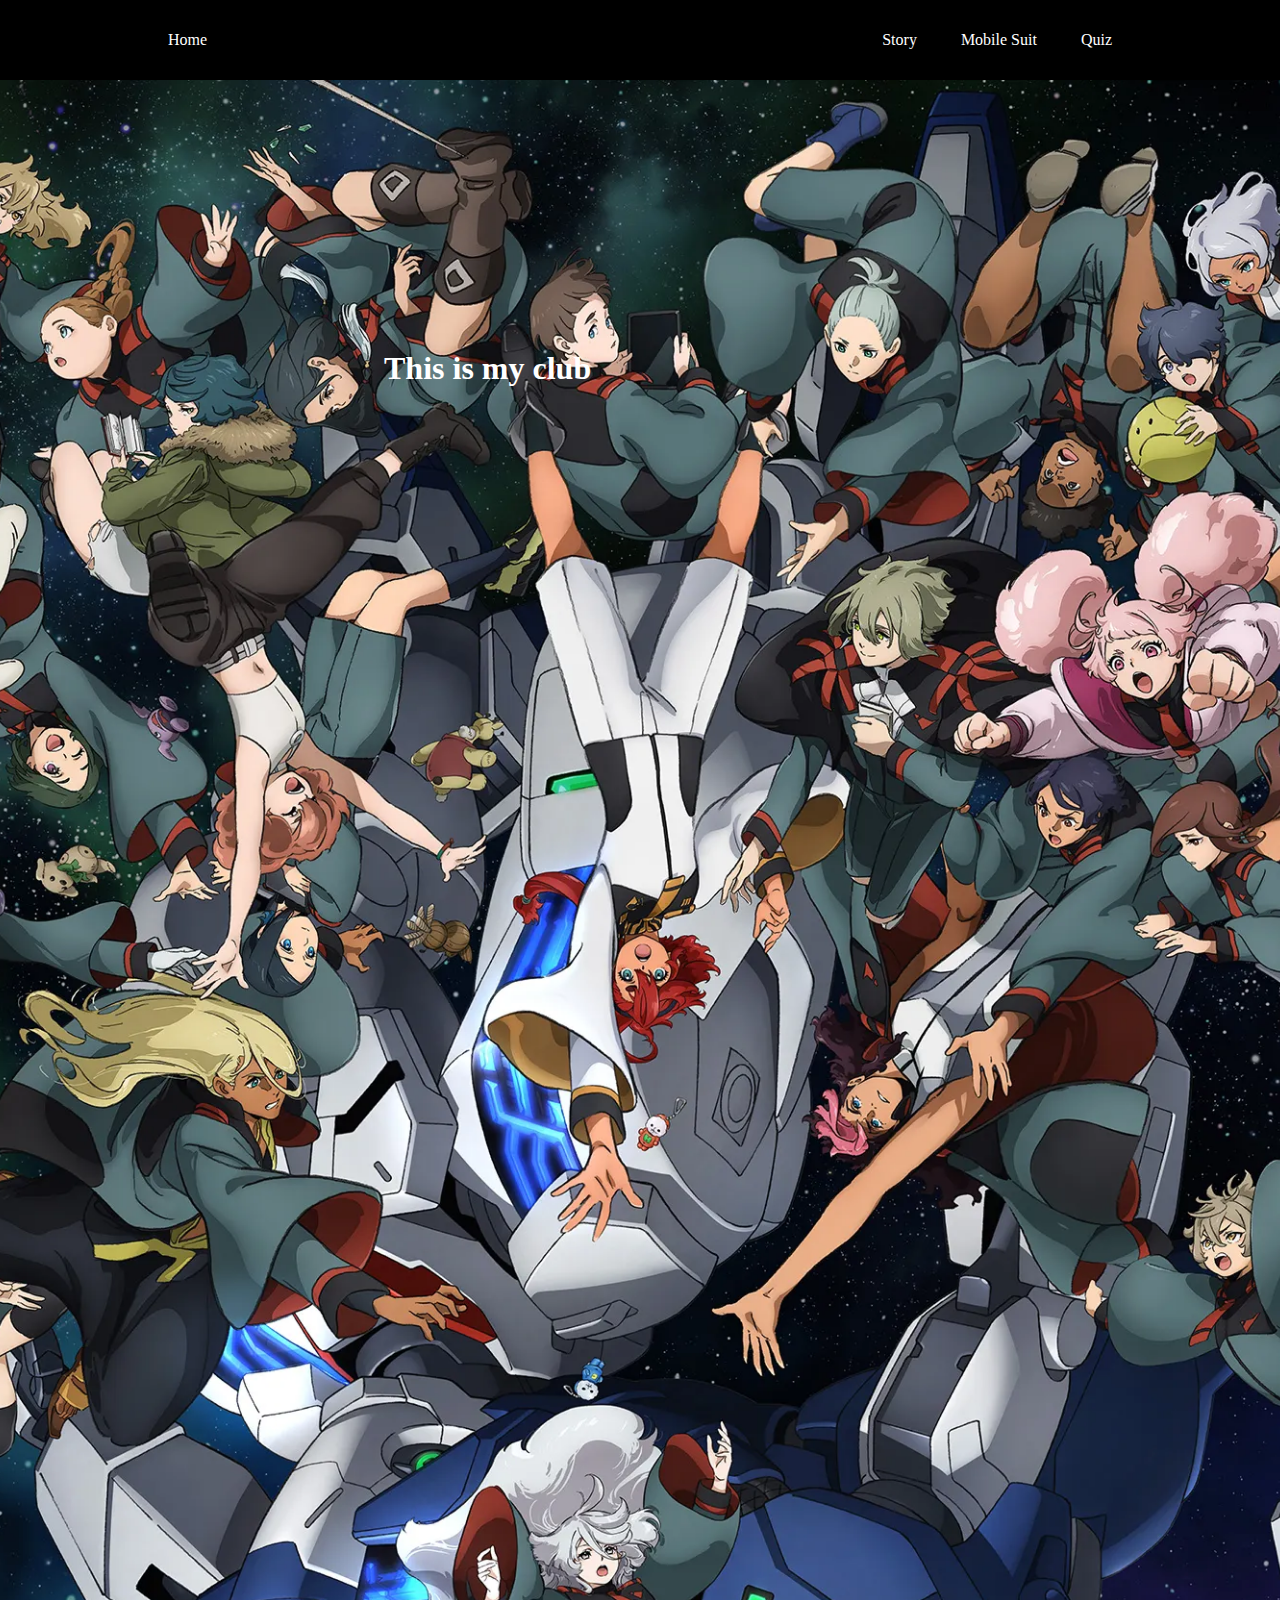
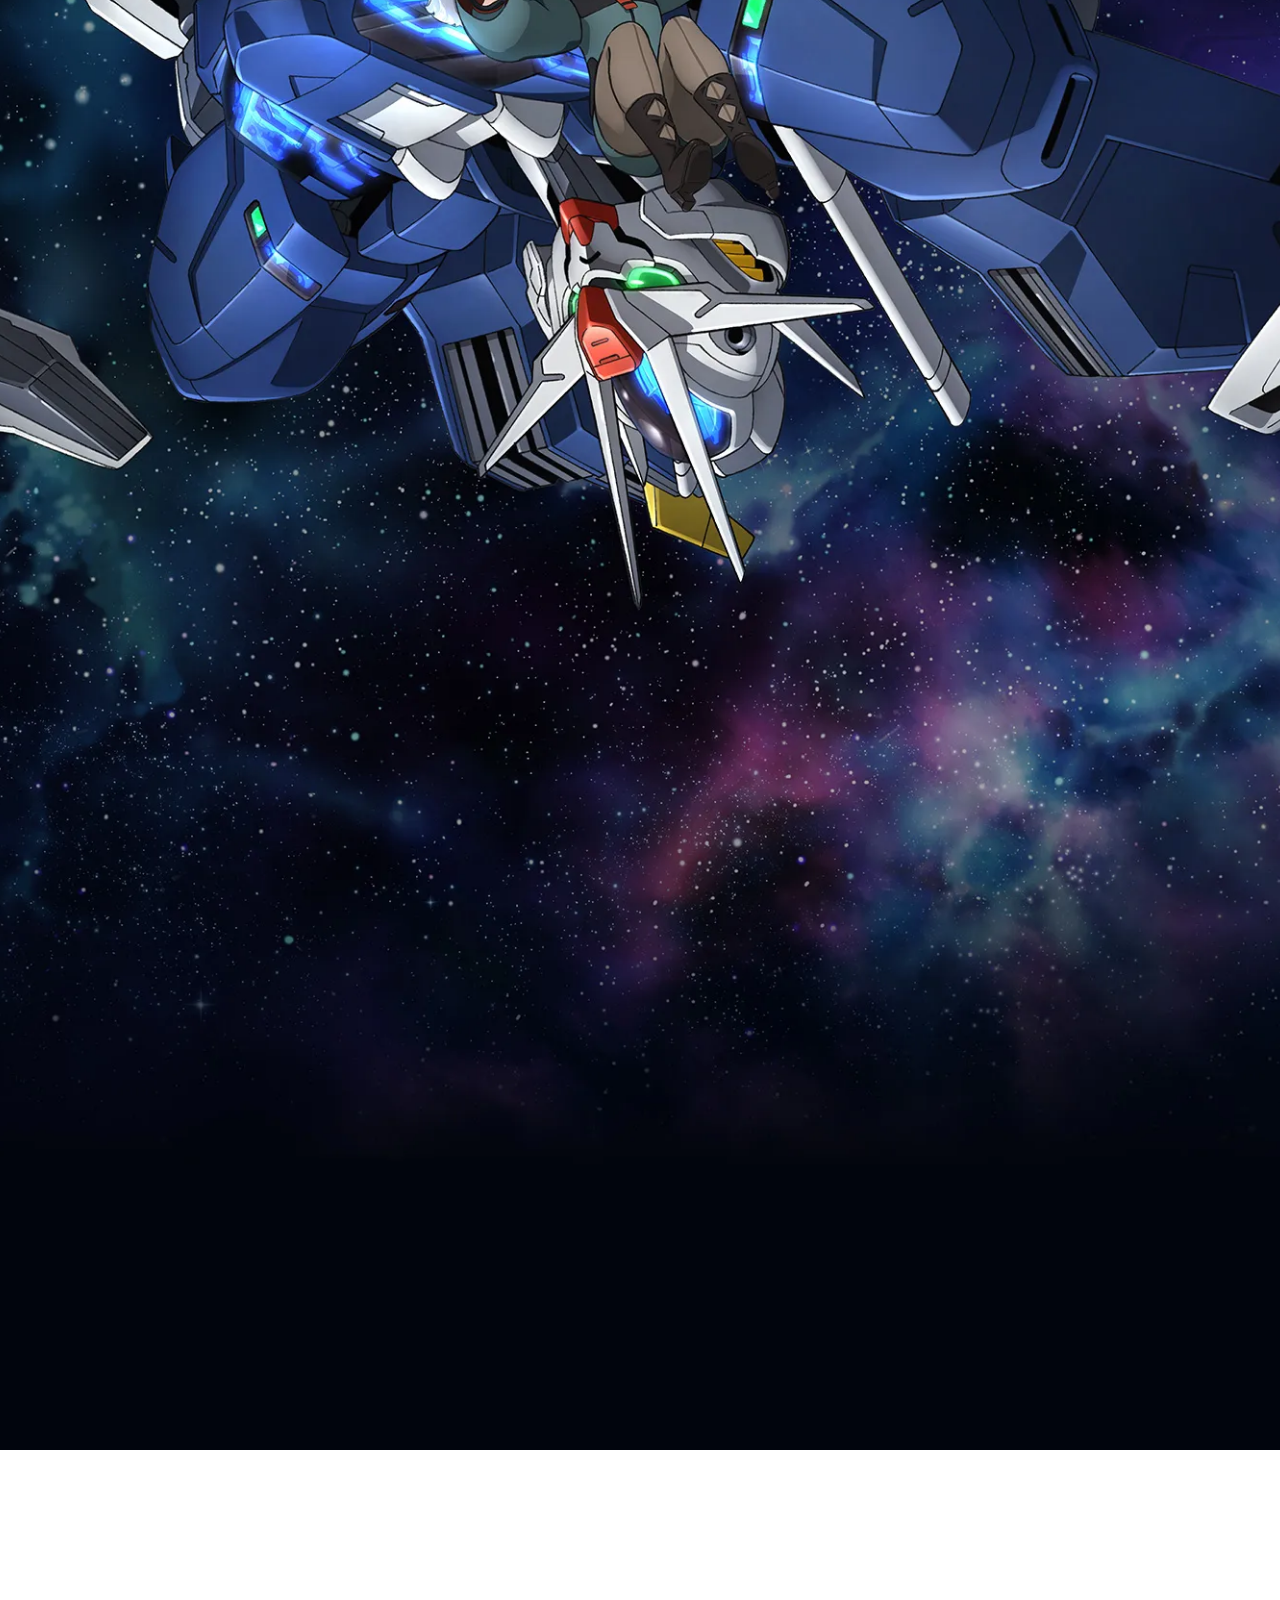
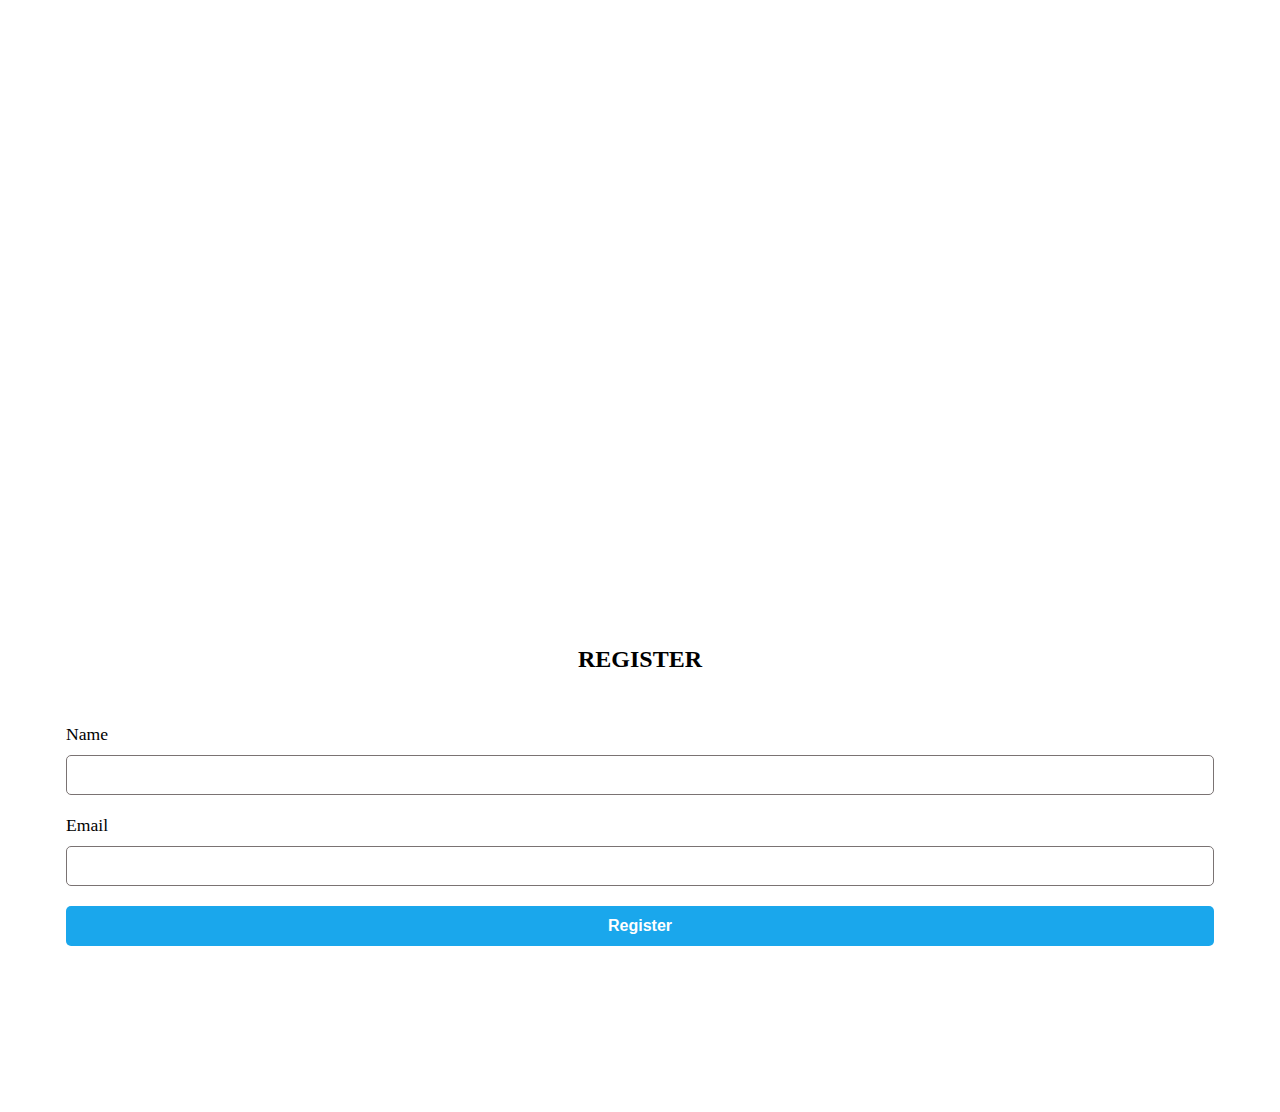
<file: htdocs/index.html>
<html>
  <head>
    <meta charset="UTF-8" />
    <meta http-equiv="X-UA-Compatible" content="IE=edge" />
    <meta name="viewport" content="width=device-width, initial-scale=1.0" />
    <link rel="stylesheet" type="text/css" href="css/styles.css" />
    <title>Gundam Club</title>
  </head>

  <body>
    <header>
      <ul class="navbar">
        <li>
          <a href="index.html">Home</a>
        </li>
      </ul>
      <ul class="navbar othernav">
        <li>
          <a href="story.html">Story</a>
        </li>
        <li>
          <a href="suit.html">Mobile Suit</a>
        </li>
        <li>
          <a href="quiz.html">Quiz</a>
        </li>
      </ul>
      <ul class="navbar hamnav">
        <li id="menu">Menu &#9776;</li>
      </ul>

      <script src="script/menu.js"></script>
    </header>
    <div class="main-div">
      <!-- Your content here -->
      <h1 class="main-title">This is my club</h1>
    </div>
    <section id="esg-video">
      <div class="flex-container">
        <div class="video-container hidden show">
          <iframe
            src="https://www.youtube.com/embed/nWoD9LwsTT4?rel=0"
            title="YouTube video player"
            allow="accelerometer; autoplay; clipboard-write; encrypted-media; gyroscope; picture-in-picture"
            allowfullscreen=""
            style="border-radius: 10px"
            frameborder="0"
          ></iframe>
        </div>
      </div>
    </section>
    <section id="registration-form">
      <div class="login-container">
        <form>
          <div class="form-container">
            <div class="form-sections mb">
              <div class="heading-container">
                <h1 class="heading">Register</h1>
              </div>
            </div>
            <div class="form-sections">
              <div class="form-fields">
                <label for="email">Name</label>
                <input
                  name="email"
                  id="email"
                  class="input-field"
                  tabindex="1"
                  required
                />
              </div>

              <div class="form-fields">
                <label for="email">Email</label>
                <input
                  type="email"
                  name="email"
                  id="email"
                  class="input-field"
                  tabindex="1"
                  required
                />
              </div>

              <div class="form-fields">
                <input
                  type="submit"
                  value="Register"
                  class="login-btn"
                  tabindex="4"
                />
              </div>
            </div>

            <div class="form-sections"></div>
          </div>
        </form>
      </div>
    </section>
  </body>
</html>
</file>
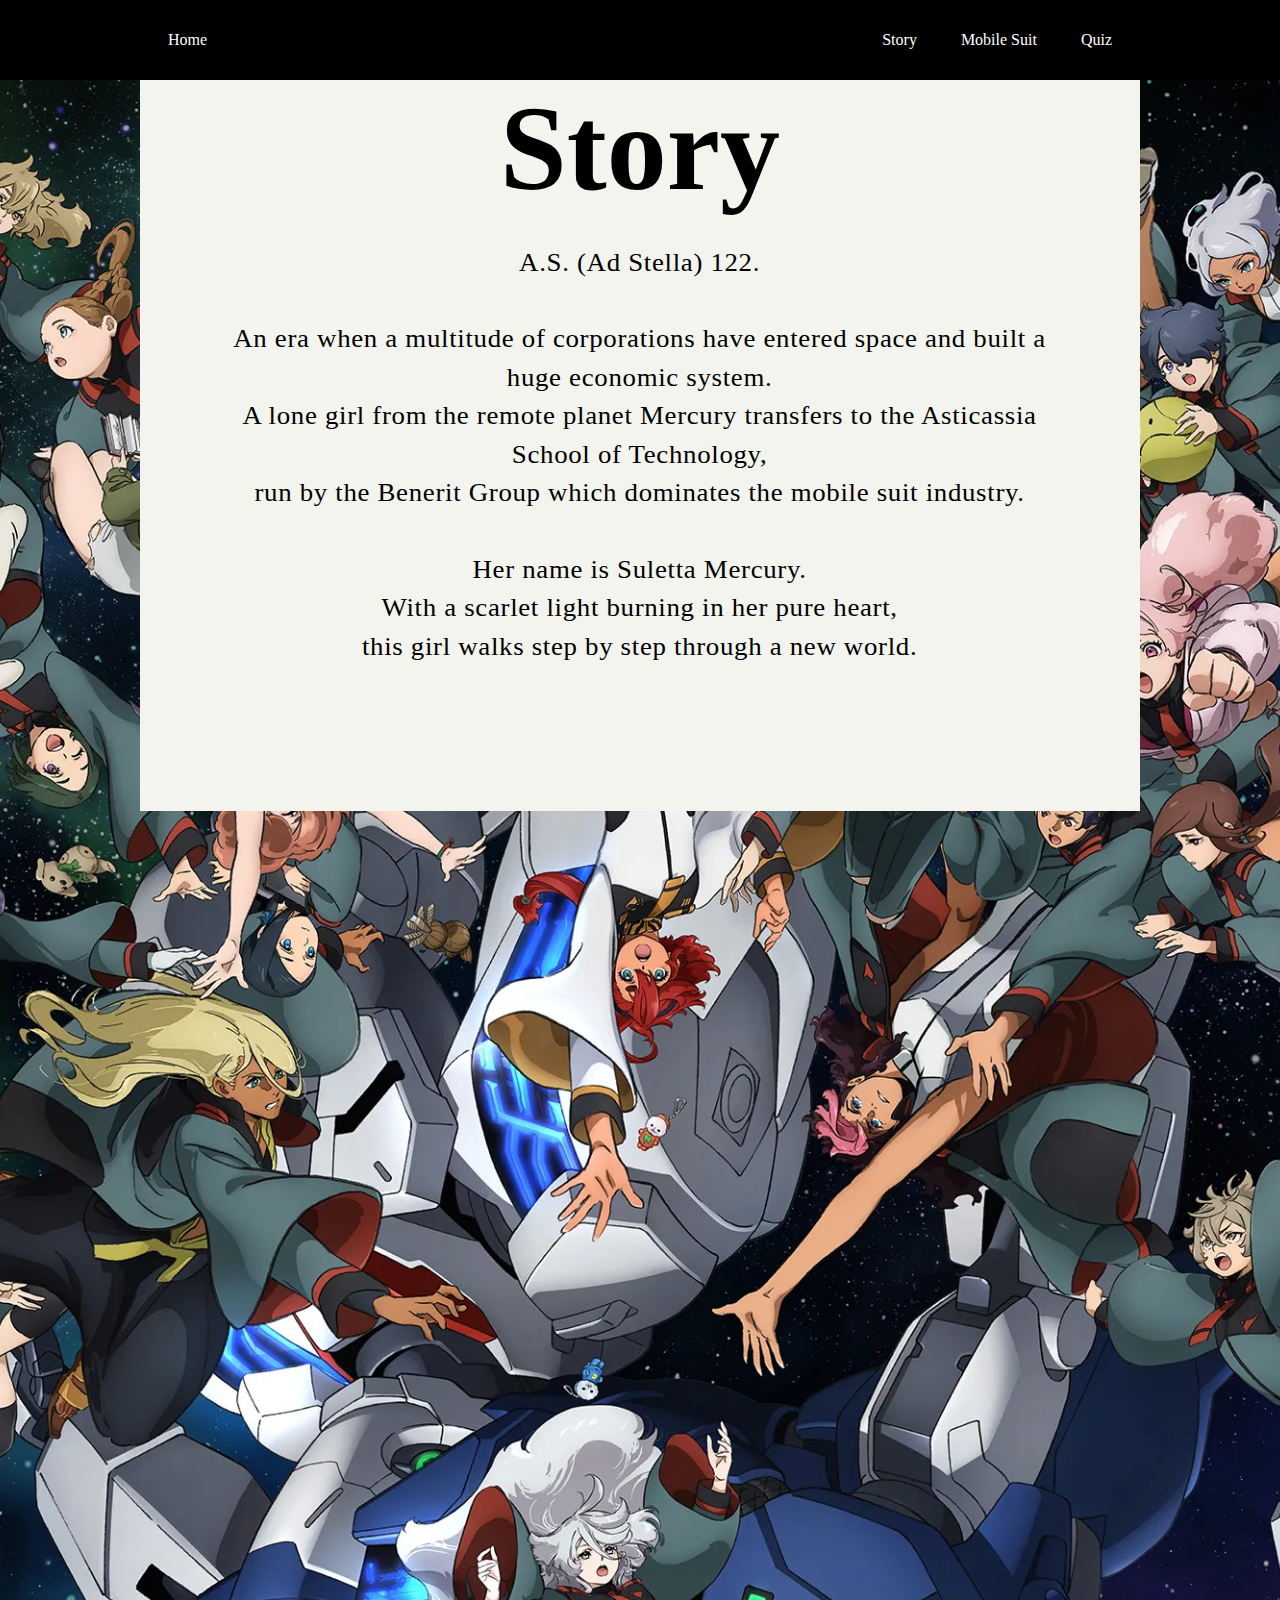
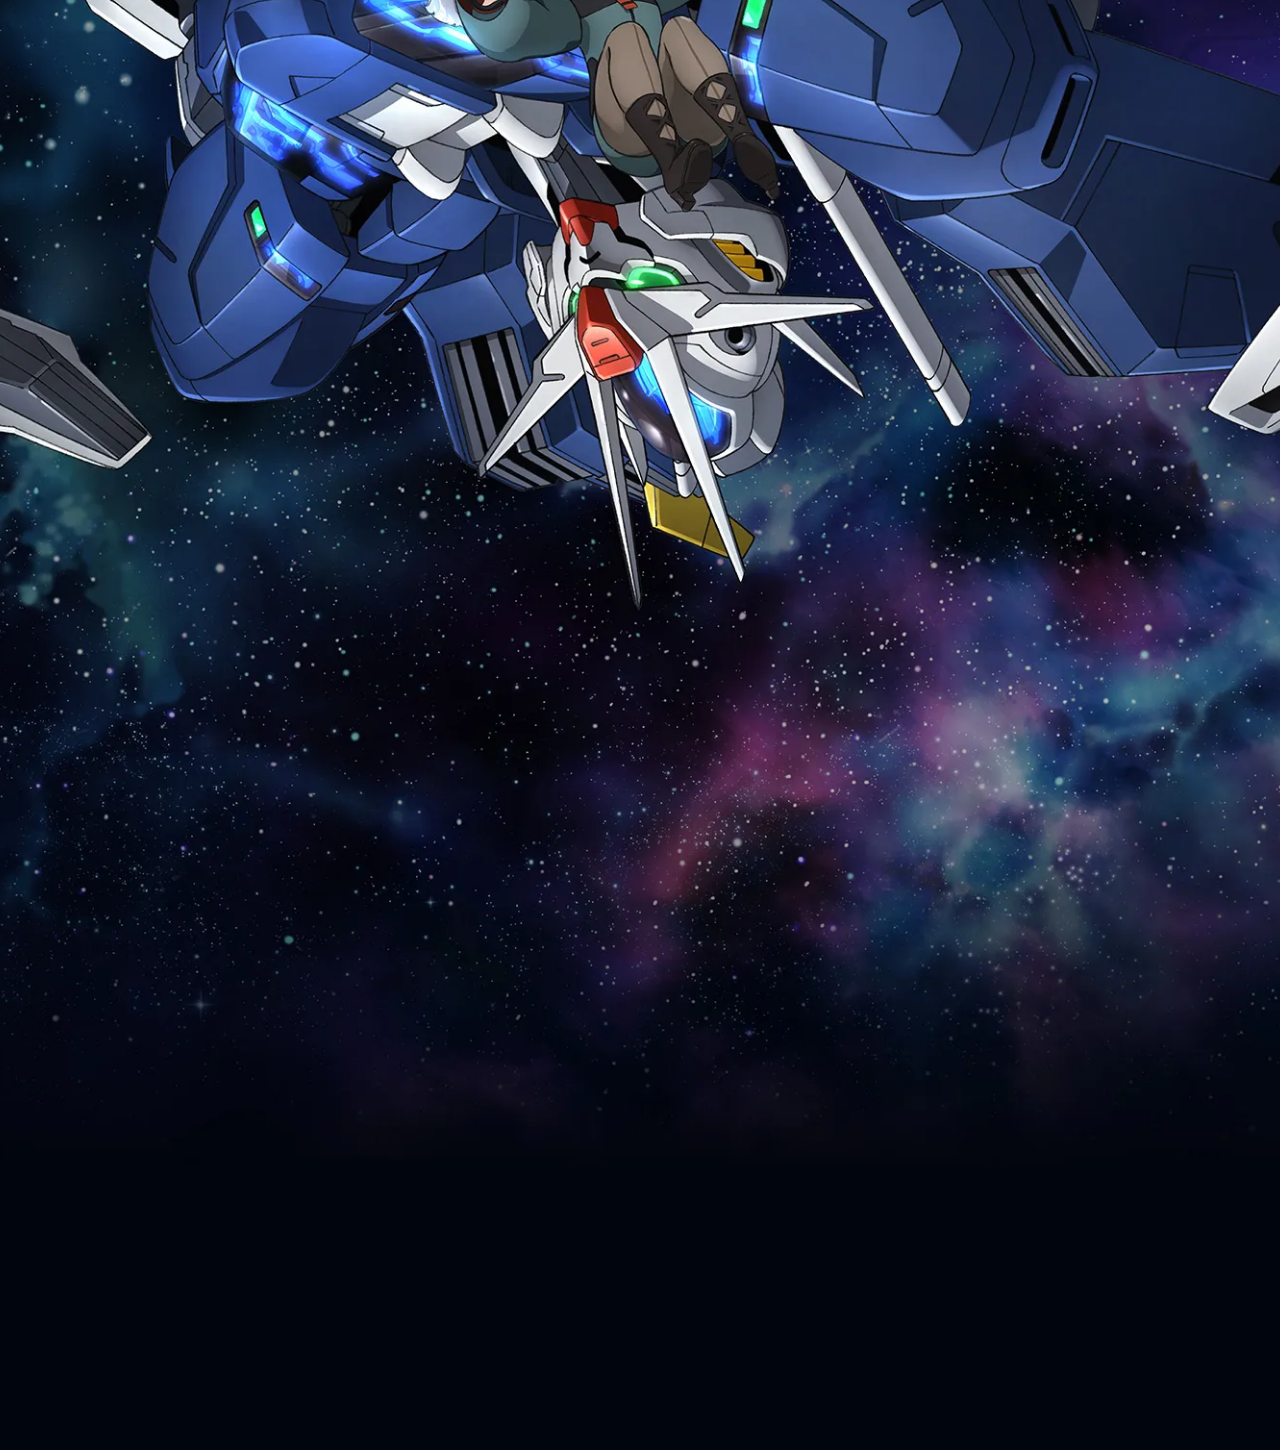
<file: htdocs/story.html>
<html>
  <head>
    <meta charset="UTF-8" />
    <meta http-equiv="X-UA-Compatible" content="IE=edge" />
    <meta name="viewport" content="width=device-width, initial-scale=1.0" />
    <link rel="stylesheet" type="text/css" href="css/styles.css" />
    <link rel="stylesheet" type="text/css" href="css/story.css" />
    <title>Gundam Club</title>
  </head>

  <body>
    <header>
      <ul class="navbar">
        <li>
          <a href="index.html">Home</a>
        </li>
      </ul>
      <ul class="navbar othernav">
        <li>
          <a href="story.html">Story</a>
        </li>
        <li>
          <a href="suit.html">Mobile Suit</a>
        </li>
        <li>
          <a href="quiz.html">Quiz</a>
        </li>
      </ul>
      <ul class="navbar hamnav">
        <li id="menu">Menu &#9776;</li>
      </ul>

      <script src="script/menu.js"></script>
    </header>
    <div class="main-div"></div>
    <article class="story">
      <section>
        <h1>Story</h1>
        <div class="world__text">
          <p lang="en_US">
            A.S. (Ad Stella) 122. <br />
            <br />
            An era when a multitude of corporations have entered space and built
            a huge economic system. <br />
            A lone girl from the remote planet Mercury transfers to the
            Asticassia School of Technology, <br />
            run by the Benerit Group which dominates the mobile suit industry.
            <br />
            <br />
            Her name is Suletta Mercury. <br />
            With a scarlet light burning in her pure heart, <br />this girl
            walks step by step through a new world.
          </p>
        </div>
      </section>
    </article>
  </body>
</html>
</file>
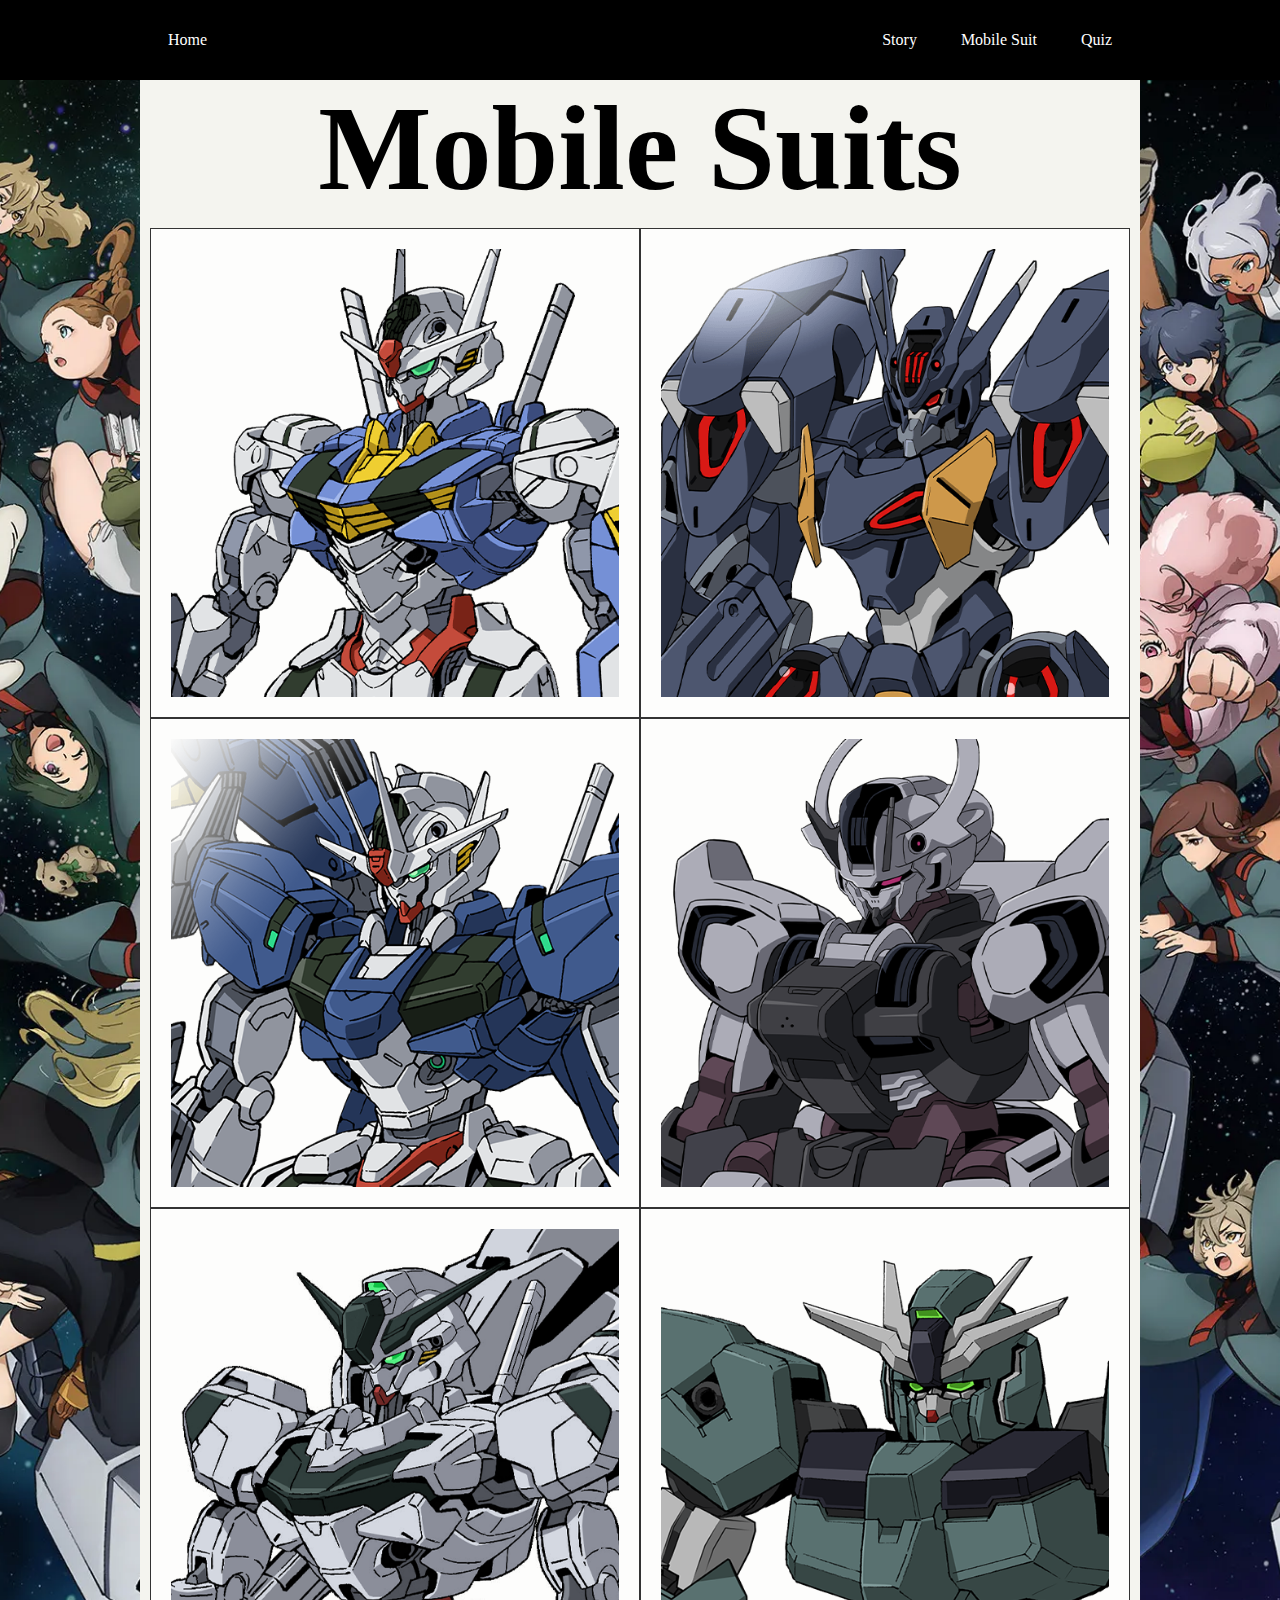
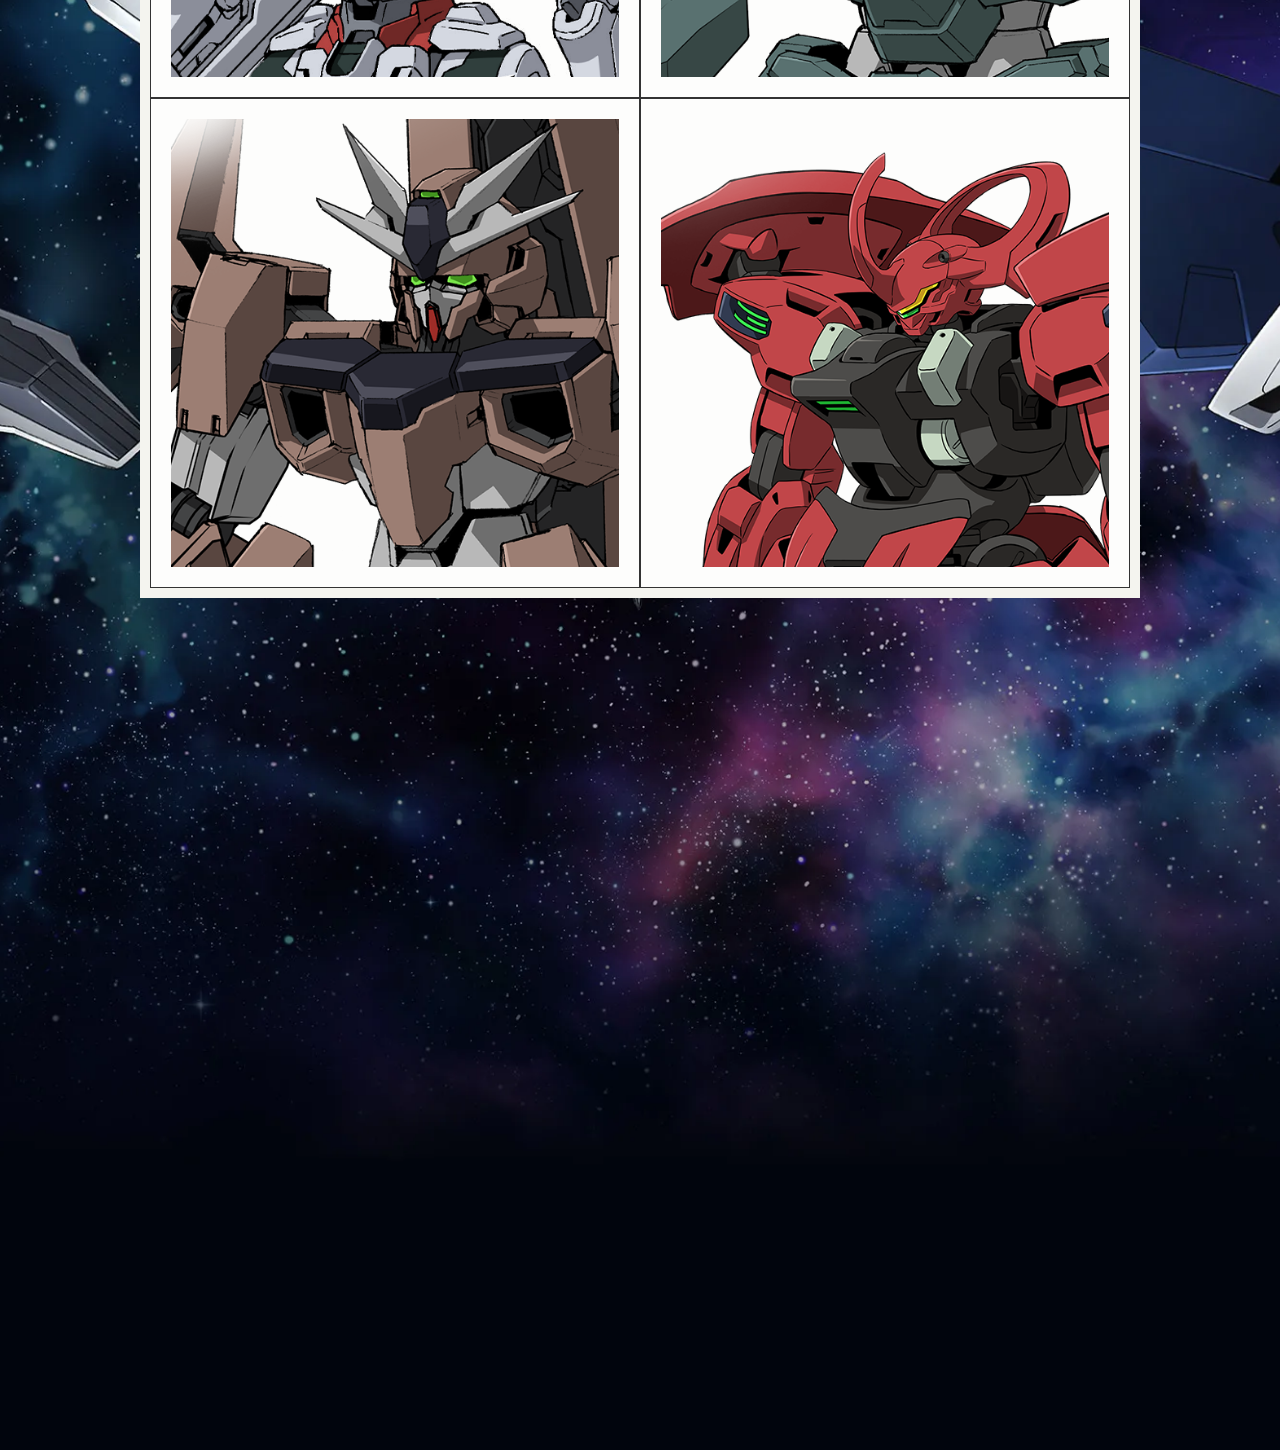
<file: htdocs/suit.html>
<html>
  <head>
    <meta charset="UTF-8" />
    <meta http-equiv="X-UA-Compatible" content="IE=edge" />
    <meta name="viewport" content="width=device-width, initial-scale=1.0" />
    <link rel="stylesheet" type="text/css" href="css/styles.css" />
    <link rel="stylesheet" type="text/css" href="css/story.css" />
    <title>Gundam Club</title>
    <style>
      .grid-container {
        display: grid;
        grid-template-columns: auto auto;
        padding: 10px;
      }
      .grid-item {
        background-color: rgba(255, 255, 255, 0.8);
        border: 1px solid rgba(0, 0, 0, 0.8);
        padding: 20px;
        font-size: 30px;
        text-align: center;
      }
    </style>
  </head>

  <body>
    <header>
      <ul class="navbar">
        <li>
          <a href="index.html">Home</a>
        </li>
      </ul>
      <ul class="navbar othernav">
        <li>
          <a href="story.html">Story</a>
        </li>
        <li>
          <a href="suit.html">Mobile Suit</a>
        </li>
        <li>
          <a href="quiz.html">Quiz</a>
        </li>
      </ul>
      <ul class="navbar hamnav">
        <li id="menu">Menu &#9776;</li>
      </ul>

      <script src="script/menu.js"></script>
    </header>
    <div class="main-div"></div>
    <article class="story">
      <section>
        <h1>Mobile Suits</h1>

        <div class="grid-container">
          <div class="grid-item">
            <img src="mobile/01.png" alt="Trulli" width="100%" height="auto" />
          </div>
          <div class="grid-item">
            <img src="mobile/02.png" alt="Trulli" width="100%" height="auto" />
          </div>
          <div class="grid-item">
            <img src="mobile/03.png" alt="Trulli" width="100%" height="auto" />
          </div>
          <div class="grid-item">
            <img src="mobile/04.png" alt="Trulli" width="100%" height="auto" />
          </div>
          <div class="grid-item">
            <img src="mobile/05.png" alt="Trulli" width="100%" height="auto" />
          </div>
          <div class="grid-item">
            <img src="mobile/06.png" alt="Trulli" width="100%" height="auto" />
          </div>
          <div class="grid-item">
            <img src="mobile/07.png" alt="Trulli" width="100%" height="auto" />
          </div>
          <div class="grid-item">
            <img src="mobile/08.png" alt="Trulli" width="100%" height="auto" />
          </div>
        </div>
      </section>
    </article>
  </body>
</html>
</file>
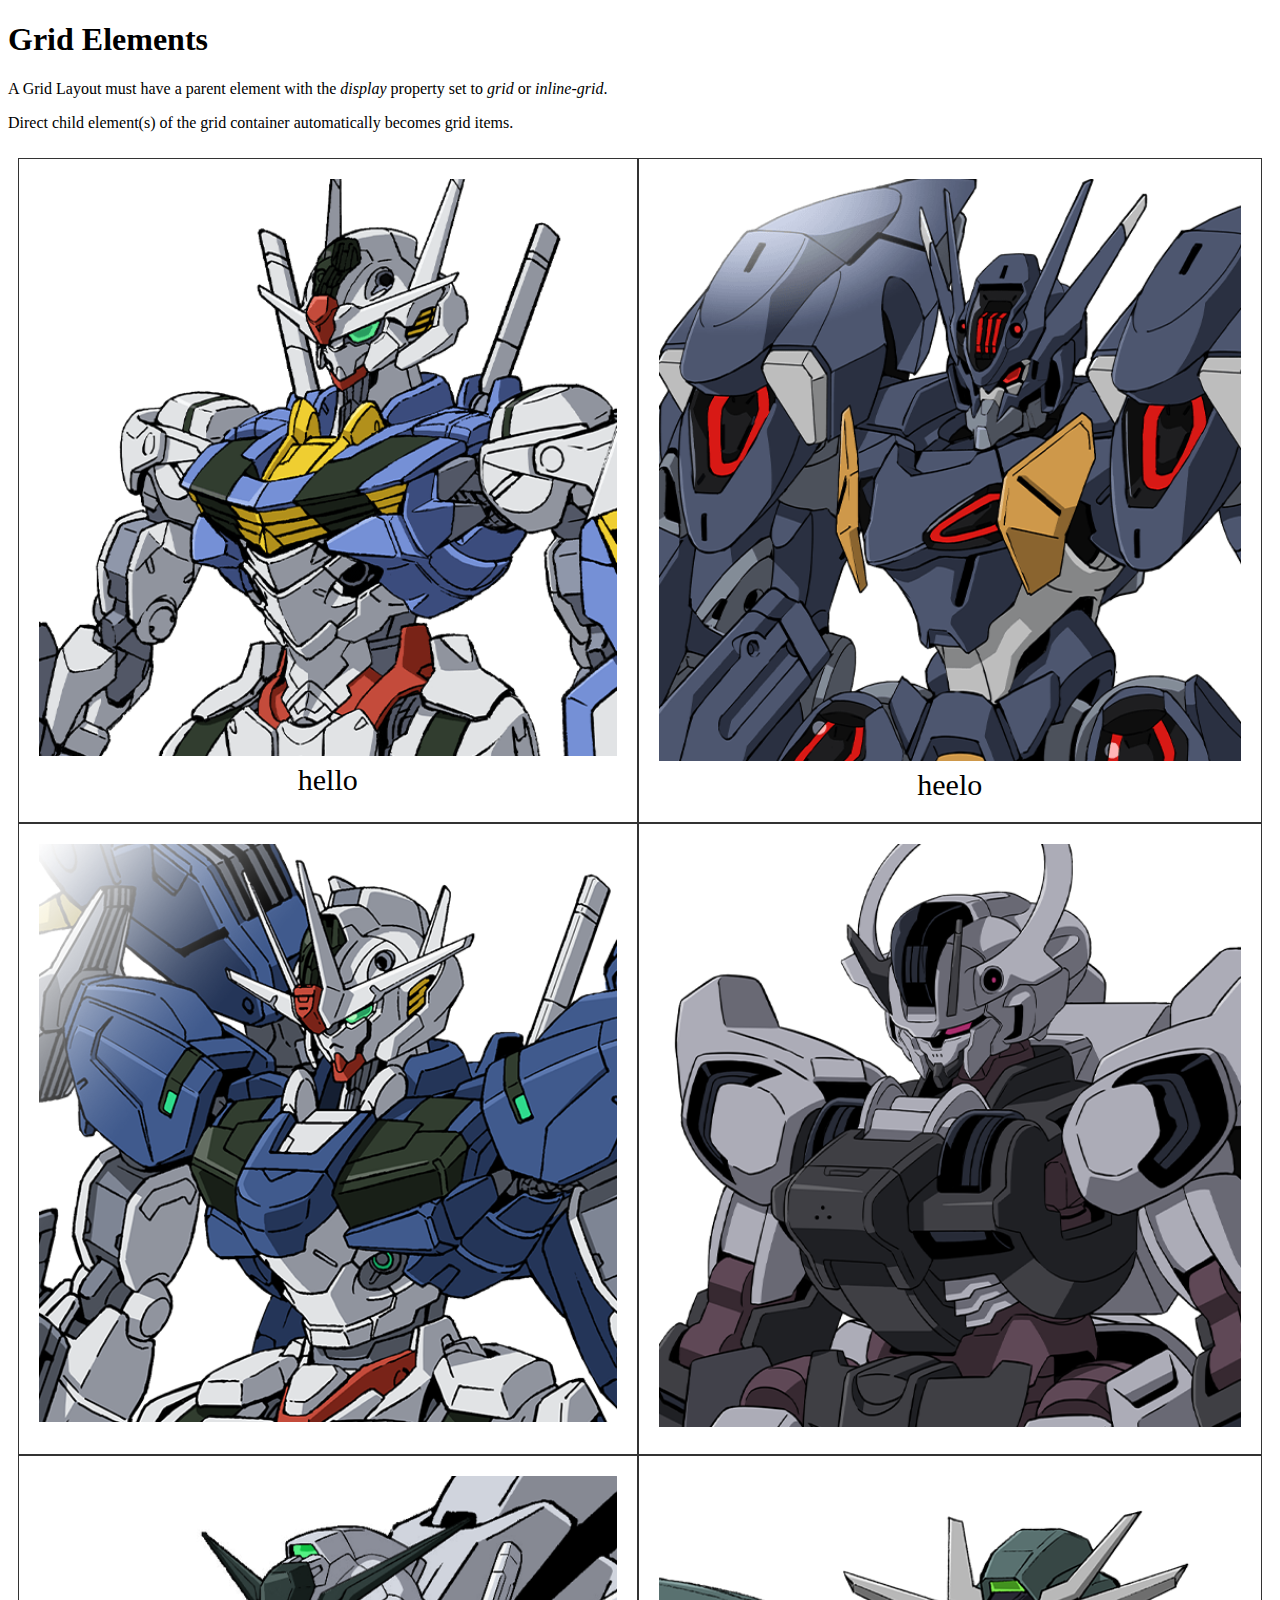
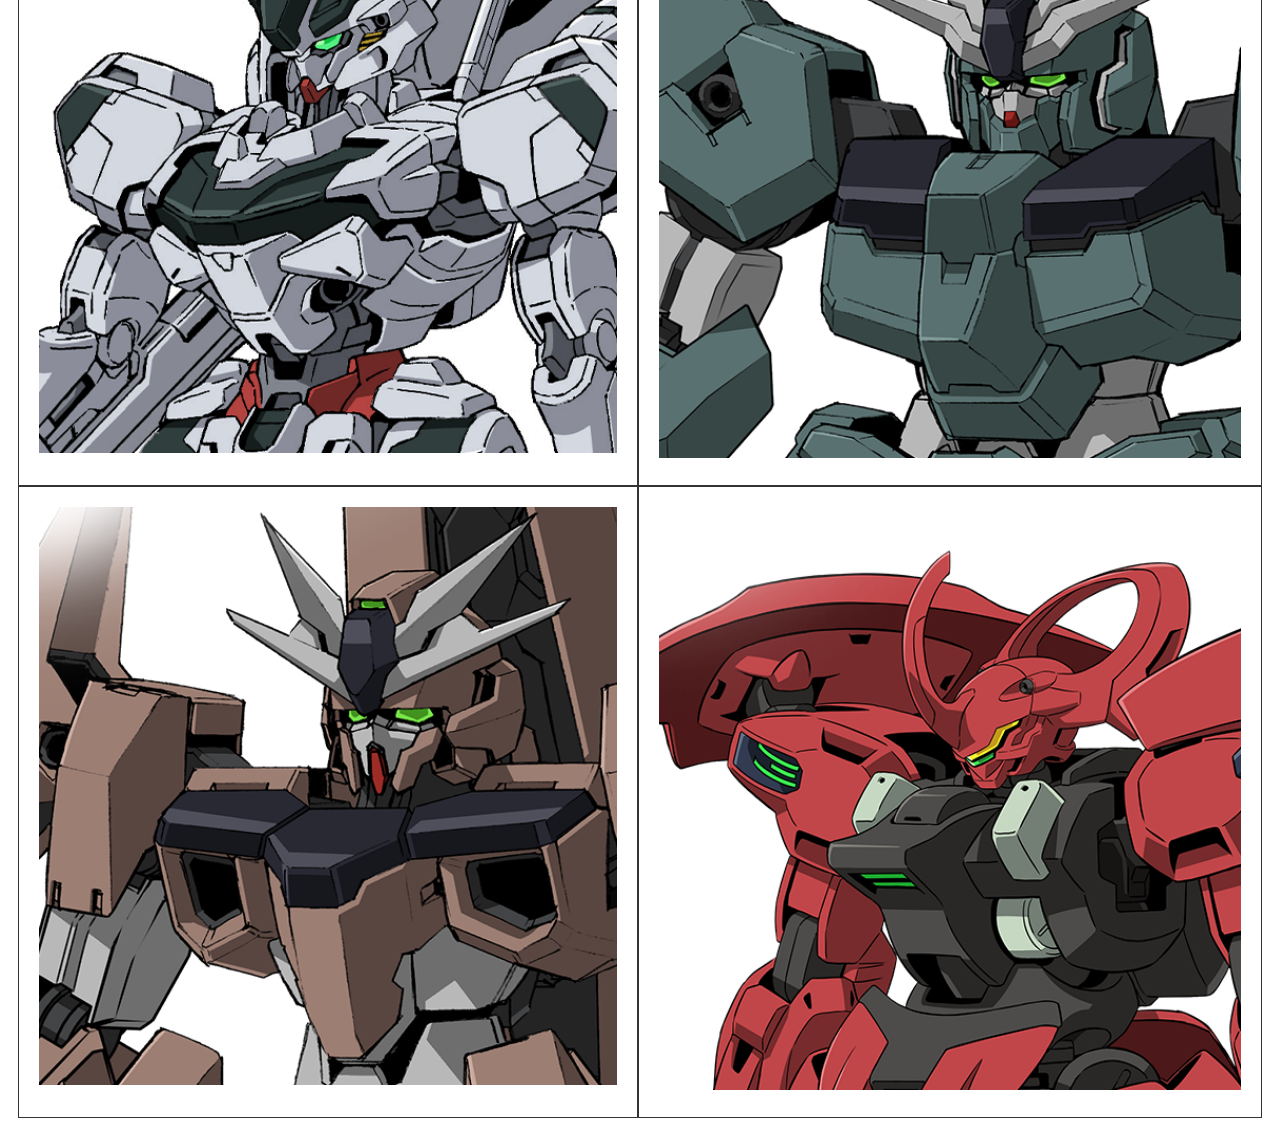
<file: htdocs/test.html>
<!DOCTYPE html>
<html>
  <head>
    <style>
      .grid-container {
        display: grid;
        grid-template-columns: auto auto;
        padding: 10px;
      }
      .grid-item {
        background-color: rgba(255, 255, 255, 0.8);
        border: 1px solid rgba(0, 0, 0, 0.8);
        padding: 20px;
        font-size: 30px;
        text-align: center;
      }
    </style>
  </head>
  <body>
    <h1>Grid Elements</h1>

    <p>
      A Grid Layout must have a parent element with the
      <em>display</em> property set to <em>grid</em> or <em>inline-grid</em>.
    </p>

    <p>
      Direct child element(s) of the grid container automatically becomes grid
      items.
    </p>

    <div class="grid-container">
      <div class="grid-item">
        <img src="mobile/01.png" alt="Trulli" width="100%" height="auto" />
        hello
      </div>
      <div class="grid-item">
        <img src="mobile/02.png" alt="Trulli" width="100%" height="auto" />
        heelo
      </div>
      <div class="grid-item">
        <img src="mobile/03.png" alt="Trulli" width="100%" height="auto" />
      </div>
      <div class="grid-item">
        <img src="mobile/04.png" alt="Trulli" width="100%" height="auto" />
      </div>
      <div class="grid-item">
        <img src="mobile/05.png" alt="Trulli" width="100%" height="auto" />
      </div>
      <div class="grid-item">
        <img src="mobile/06.png" alt="Trulli" width="100%" height="auto" />
      </div>
      <div class="grid-item">
        <img src="mobile/07.png" alt="Trulli" width="100%" height="auto" />
      </div>
      <div class="grid-item">
        <img src="mobile/08.png" alt="Trulli" width="100%" height="auto" />
      </div>
    </div>
  </body>
</html>
</file>
<file: htdocs/css/styles.css>
body {
  margin: 0;
  padding: 0;
}

header {
  display: flex;
  justify-content: space-between;
  align-items: center;
  padding: 15px 10%;
  background-color: black;
}

.navbar {
  list-style: none;
  z-index: 11;
}

.navbar li,
.navbar {
  display: inline-block;
  padding: 0px 20px;
}

.navbar li a {
  text-decoration: none;
  color: white;
}

.main {
  background-image: url(../background/visual_main4.webp);
  background-repeat: no-repeat;
  background-size: 100% 100%;
  height: 180vw;
}

/* Set the height of the html and body elements to 100% */
html,
body {
  height: 100%;
}

/* Set the background image to cover the entire div */
.main-div {
  background-image: url(../background/visual_main4.webp);
  background-size: cover;
  background-position: center center;
  width: 100%;
  height: 330%;
  margin: 0;
  display: flex;
  justify-content: flex-start;
  color: white;
}

.main-div .main-title {
  margin-top: 30vh;
  margin-left: 30vw;
}

.hamnav {
  display: none;
  color: white;
}

@media screen and (max-width: 1115px) {
  .othernav {
    transform: translateX(100%);
    transition: all 0.4s ease-in-out;
    position: fixed;
    top: 0;
    right: 0;
    width: 100%;
    height: 100%;
    background-color: black;
    flex-direction: column;
    z-index: 10;
    margin-top: 0;
    padding-top: 100px;
    color: inherit;

    text-align: center;
    line-height: 240%;
  }

  .hamnav {
    display: block;
  }

  .navbar li,
  .navbar {
    display: block;
  }

  .show {
    transform: translateX(0px);
  }
}

#esg-video {
  width: 100%;
  background-color: white;
  padding-top: 20px;
  padding-bottom: 20px;
}

.flex-container {
  display: flex;
  justify-content: center;
  align-items: center;
  padding: 0;
}

.video-container.hidden.show {
  position: relative;
  width: 95%;
  padding-bottom: calc(56.25% * 0.95);
  height: 0;
}

iframe {
  position: absolute;
  top: 0;
  left: 0;
  width: 100%;
  height: 100%;
}

/* ===============
Form
================*/

.login-container {
  display: flex;
  justify-content: center;
  align-items: center;
  padding: 36px;
}
.login-container form {
  width: 100%;
  min-height: 50vh;
  height: auto;
  background-color: rgb(255, 255, 255);
  border-radius: 10px;
}
.form-container {
  margin: 20px 20px;
}
.mb {
  margin-bottom: 30px;
}
.form-sections {
  display: flex;
  flex-direction: column;
  gap: 10px;
}
.heading-container {
  display: flex;
  align-items: center;
  justify-content: center;
}
.heading {
  font-size: 1.5rem;
  text-transform: uppercase;
}
.form-fields {
  display: flex;
  flex-direction: column;
  gap: 10px;
  padding: 5px 10px;
}
label {
  font-size: 1.1rem;
}
.form-fields input {
  height: 40px;
  width: 100%;
  font-size: 1rem;
  outline: none;
  border-radius: 5px;
  padding: 5px;
  border: 1px solid rgb(122, 115, 115);
}
.form-fields input:hover,
input:focus {
  border: 1px solid rgb(137, 5, 170);
}

#pass-field-container {
  position: relative;
}
#pass {
  padding-right: 35px;
}
input[type="checkbox"] {
  position: absolute;
  right: 10px;
  top: 13px;
  accent-color: #1aa7ec;
  height: 15px;
  width: 15px;
  padding: 5px;
  cursor: pointer;
}
.form-fields input[type="submit"] {
  height: 40px;
  font-size: 1rem;
  background-color: #1aa7ec;
  outline: none;
  border: none;
  color: white;
  font-weight: bold;
  cursor: pointer;
}
.forgot-password a {
  color: rgb(131, 0, 163);
  font-weight: 700;
  text-decoration-line: none;
  padding-left: 8px;
}
</file>
<file: htdocs/css/story.css>
.story {
  width: 1000px;
  min-height: 250px;
  background-color: white;
  position: relative;
  margin-left: auto;
  margin-right: auto;
  text-align: center;
  background-color: #f4f4ef;
}

.main-div {
  position: absolute;
}

.story h1 {
  font-size: 120px;
  margin: 0;
}

.world__text {
  text-align: center;
  /* padding-top: 35px;
    padding-top: 9.33333vw; */
  padding-bottom: 35px;
  padding-bottom: 9.33333vw;
  padding-left: 30px;
  padding-left: 8vw;
  padding-right: 30px;
  padding-right: 8vw;
}
.world__text p {
  font-family: dashiell-fine, serif;
  font-weight: 250;
  -moz-osx-font-smoothing: grayscale;
  -webkit-font-smoothing: antialiased;
  -webkit-font-feature-settings: "palt" 1;
  font-feature-settings: "palt" 1;
  font-size: 10.5px;
  font-size: 2vw;
  line-height: 1.5em;
  letter-spacing: 0.025em;
  transform-origin: 50% 0%;
  -moz-transform-origin: 50% 0%;
  -webkit-transform-origin: 50% 0%;
  transform: scaleX(1.05);
}
@media screen and (max-width: 1115px) {
  .story {
    width: 100%;
  }
}
</file>
